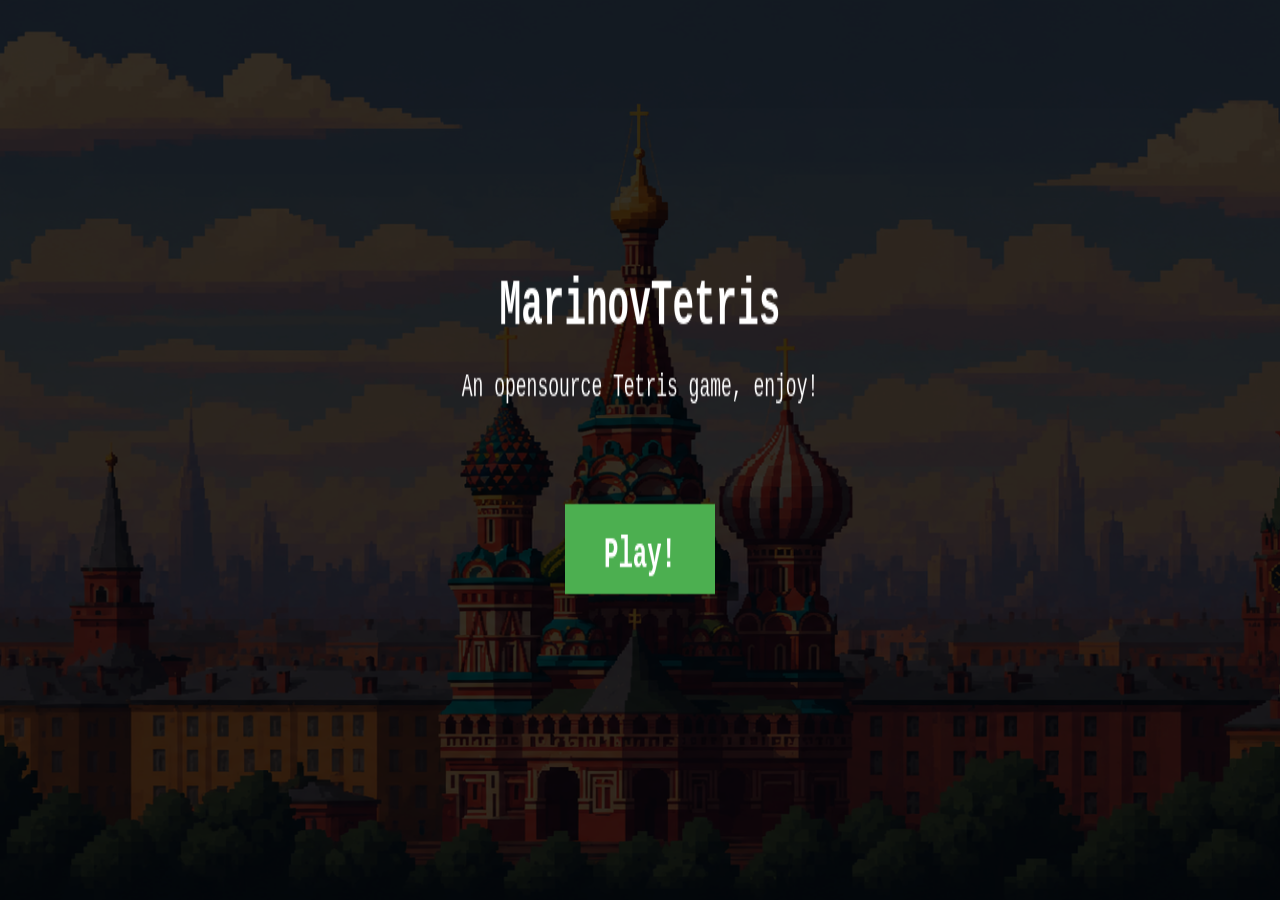
<file: Android/app/src/main/assets/index.html>
<!DOCTYPE html>
<html lang="en">
<head>
    <meta charset="UTF-8">
    <meta name="viewport" content="width=device-width, initial-scale=1.0, user-scalable=no">
    <title>Marinov Tetris</title>
    <link rel="stylesheet" href="game.css">
</head>
<body>
    <canvas id="canvas"></canvas>
    <script src="game.js"></script>
</body>
</html>
</file>
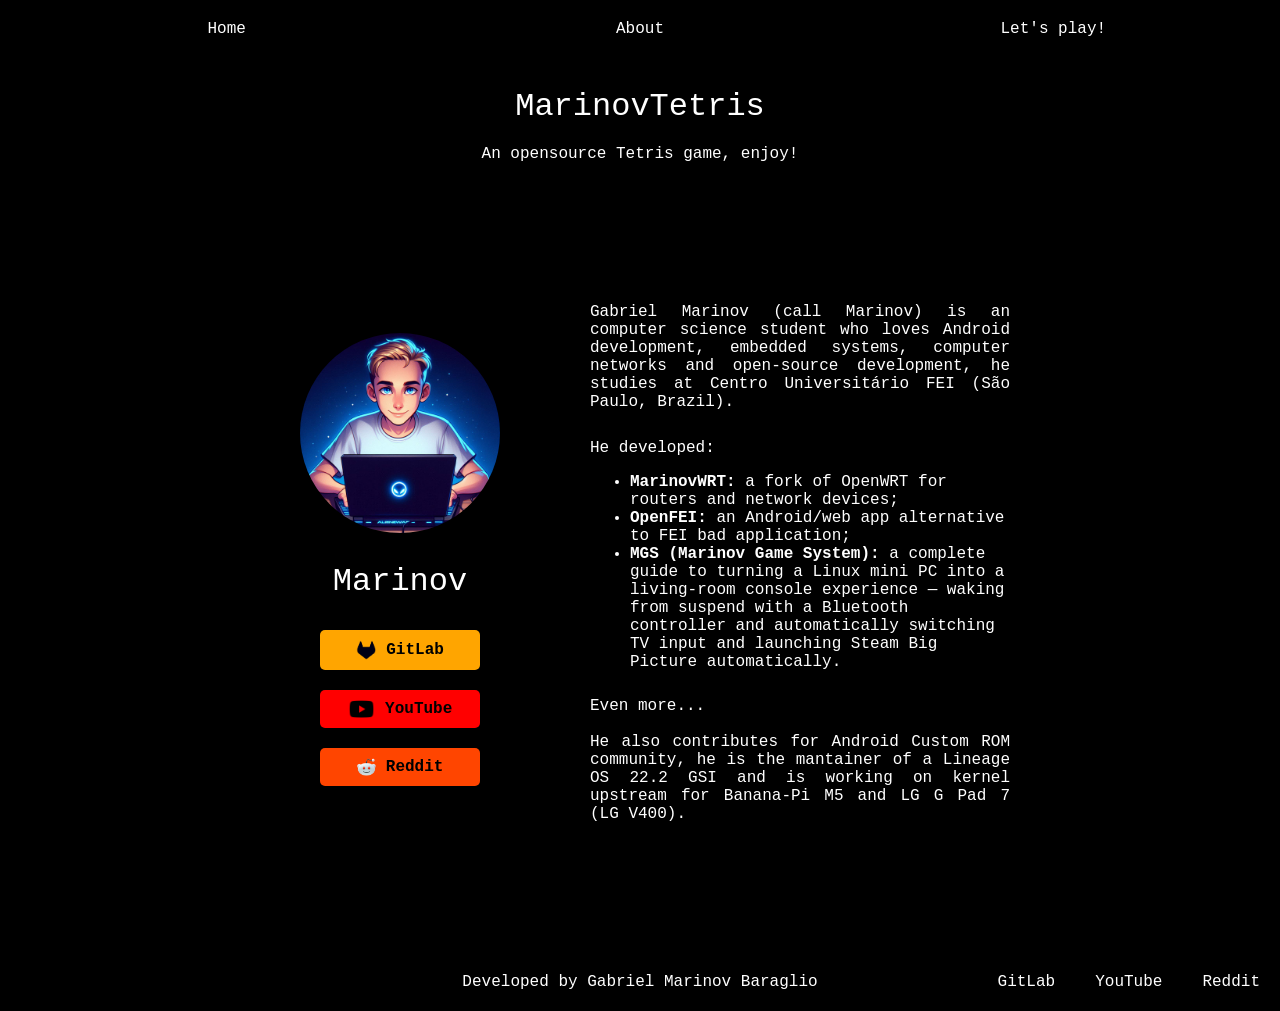
<file: public/about.html>
<!DOCTYPE html>
<html lang="en">
<head>
    <meta charset="UTF-8">
    <meta name="viewport" content="width=device-width, initial-scale=1.0">
    <title>MarinovTetris</title>
    <link rel="icon" type="image/x-icon" href="assets/favicon.png">
    <link href="style.css" rel="stylesheet">
    <meta name="robots" content="noindex, nofollow">
</head>
<body>
    <div class="menu">
        <a href="index.html">Home</a>
        <a href="about.html">About</a>
        <a href="game.html">Let's play!</a>
    </div>
    <div class="head_content">
        <div class="title">MarinovTetris</div>
        <div class="description">An opensource Tetris game, enjoy!</div>
    </div>
    <div class="body_content">
        <div class="image_and_description about_layout">
            <div class="left">
                <div class="about_pic"><img src="assets/me.jpg"></div>
                <div class="title">Marinov</div>
                <div class="button_container">
                    <a href="https://gitlab.com/GMB8281" class="gitlab_button">
                        <img src="assets/gitlab_icon.png" height="20px">GitLab
                    </a>
                </div>
                <div class="button_container">
                    <a href="https://www.youtube.com/@CanaldoMarinov" class="youtube_button">
                        <img src="assets/youtube_icon.png" height="18px">YouTube
                    </a>
                </div>
                <div class="button_container">
                    <a href="https://www.reddit.com/user/GMB8281/" class="reddit_button">
                        <img src="assets/reddit_icon.png" height="18px">Reddit
                    </a>
                </div>
            </div>
            <div class="right">
                <div class="description">Gabriel Marinov (call Marinov) is an computer science student who loves Android development, embedded systems, computer networks and open-source development, he studies at Centro Universitário FEI (São Paulo, Brazil).</div>
                <br>
                <div>He developed:</div>
                <div class="description">
                    <ul style="text-align: left;">
                        <li><strong>MarinovWRT:</strong> a fork of OpenWRT for routers and network devices;</li>
                        <li><strong>OpenFEI:</strong> an Android/web app alternative to FEI bad application;</li>
                        <li><strong>MGS (Marinov Game System):</strong> a complete guide to turning a Linux mini PC into a living-room console experience — waking from suspend with a Bluetooth controller and automatically switching TV input and launching Steam Big Picture automatically.</li>
                    </ul>
                </div>
                <div>Even more...</div>
                <br>
                <div>He also contributes for Android Custom ROM community, he is the mantainer of a Lineage OS 22.2 GSI and is working on kernel upstream for Banana-Pi M5 and LG G Pad 7 (LG V400).</div>
            </div>
        </div>
    </div>
</body>
<footer>
    <div class="menu">
        <a>Developed by Gabriel Marinov Baraglio</a>
        <a href="https://gitlab.com/GMB8281">GitLab</a>
        <a href="https://www.youtube.com/@CanaldoMarinov">YouTube</a>
        <a href="https://www.reddit.com/user/GMB8281/">Reddit</a>
    </div>
</footer>
</html>
</file>
<file: Android/app/src/main/assets/game.css>
*, *::before, *::after {
    margin: 0;
    padding: 0;
    box-sizing: border-box;
}

html, body {
    width: 100%;
    height: 100%;
    overflow: hidden;
    background: #000;
}

canvas {
    display: block;
    width: 100%;
    height: 100%;
}
#canvas {
    display: block;
    background-image: url("assets/game/background/01_wide.png");
    background-repeat: no-repeat;
    background-position: center;
    background-size: cover;
}
</file>
<file: public/style.css>
.menu {
    display: flex;
    align-items: center;
    font-size: medium;
    padding: 20px;
}
.menu a {
    flex: 1;
    display: flex;
    justify-content: center;
    color: white;
    text-decoration: none;
    transition: color 0.3s ease;
}

.menu a:hover {
    color: gray;
}

footer .menu {
    position: relative;
    justify-content: flex-end;
    gap: 40px;
}
footer .menu a {
    flex: unset;
    display: inline;
}
footer .menu a:first-child {
    position: absolute;
    left: 50%;
    transform: translateX(-50%);
    white-space: nowrap;
    cursor: default;
    pointer-events: none;
}

.about_pic {
    display: flex;
    justify-content: center;
    padding: 30px;
}
.about_pic img {
    width: 200px;
    border-radius: 300px;
}
.head_content {
    padding-top: 30px;
    display: flex;
    flex-direction: column;
    align-items: center;
}

.body_content {
    padding: 100px;
    display: flex;
    flex-direction: column;
    align-items: center;
    justify-content: center;
    text-align: center;
}
.about_container {
    display: flex;
    flex-direction: column;
    width: 500px;
}
.title {
    display: flex;
    justify-content: center;
    font-size: xx-large;
    margin-bottom: 20px;
}
.description {
    display: flex;
    justify-content: center;
    margin-bottom: 10px;
}
.image_and_description {
    display: flex;
    justify-content: center;
    align-items: center;
    max-width: 500px;
    width: 100%;
}
.about_layout {
    max-width: 800px;
    width: 100%;
    align-items: flex-start;
}
.left {
    display: flex;
    flex-direction: column;
    align-items: center;
    padding: 30px;
}
.left a {
    width: 160px;
    box-sizing: border-box;
}
.right {
    display: flex;
    flex-direction: column;
    padding: 30px;
    text-align: justify;
}
.play_button {
    display: inline-flex;
    padding: 10px 30px;
    background-color: aquamarine;
    color: black;
    text-decoration: none;
    align-items: center;
    justify-content: center;
    border: none;
    border-radius: 5px;
    font-weight: bold;
    cursor: pointer;
    text-align: center;
    transition: background-color 0.3s ease;
}
.gitlab_button {
    display: inline-flex;
    padding: 10px 30px;
    background-color: orange;
    color: black;
    text-decoration: none;
    align-items: center;
    justify-content: center;
    border: none;
    border-radius: 5px;
    font-weight: bold;
    cursor: pointer;
    text-align: center;
    transition: background-color 0.3s ease;
}
.gitlab_button img {
    padding-right: 10px;
}
.youtube_button {
    display: inline-flex;
    padding: 10px 30px;
    background-color: red;
    color: black;
    text-decoration: none;
    align-items: center;
    justify-content: center;
    border: none;
    border-radius: 5px;
    font-weight: bold;
    cursor: pointer;
    text-align: center;
    transition: background-color 0.3s ease;
}
.youtube_button img {
    padding-right: 10px;
}
.reddit_button {
    display: inline-flex;
    padding: 10px 30px;
    background-color: orangered;
    color: black;
    text-decoration: none;
    align-items: center;
    justify-content: center;
    border: none;
    border-radius: 5px;
    font-weight: bold;
    cursor: pointer;
    text-align: center;
    transition: background-color 0.3s ease;
}
.reddit_button img {
    padding-right: 10px;
}
.play_button:hover {
    background-color: #5dd9c1;
}
body {
    background-color: black;
    color: white;
    display: flex;
    flex-direction: column;
    min-height: 100vh;
    margin: 0;
    font-family: 'Courier New', Courier, monospace;
}
.body_content {
    flex: 1;
}
.button_container {
    padding: 10px;
}

@media (max-width: 768px) {

    .body_content {
        padding: 30px 20px;
    }

    body > .menu {
        justify-content: center;
        gap: 24px;
        padding: 15px 10px;
    }
    body > .menu a {
        flex: unset;
    }

    .head_content .title,
    .head_content .description {
        display: block;
        width: 100%;
        text-align: center;
    }

    .image_and_description .left > img {
        max-width: 100%;
        height: auto;
    }

    .about_pic img {
        width: 100%;
        max-width: 200px;
    }

    .image_and_description,
    .about_layout {
        flex-direction: column;
        max-width: 100%;
        align-items: center;
    }

    .about_layout {
        align-items: stretch;
    }

    .left,
    .right {
        width: 100%;
        box-sizing: border-box;
        padding: 15px 20px;
    }

    .image_and_description .right {
        text-align: center;
    }

    .about_layout .right {
        text-align: justify;
    }

    footer .menu {
        flex-direction: column;
        align-items: center;
        justify-content: center;
        gap: 12px;
        padding: 20px;
        position: static;
    }

    footer .menu a {
        flex: unset;
        display: inline;
    }

    footer .menu a:first-child {
        position: static;
        transform: none;
        white-space: normal;
        order: -1;
    }

    footer .menu {
        flex-wrap: wrap;
        flex-direction: row;
        justify-content: center;
    }

    footer .menu a:first-child {
        flex-basis: 100%;
        text-align: center;
        order: -1;
    }
}
</file>
